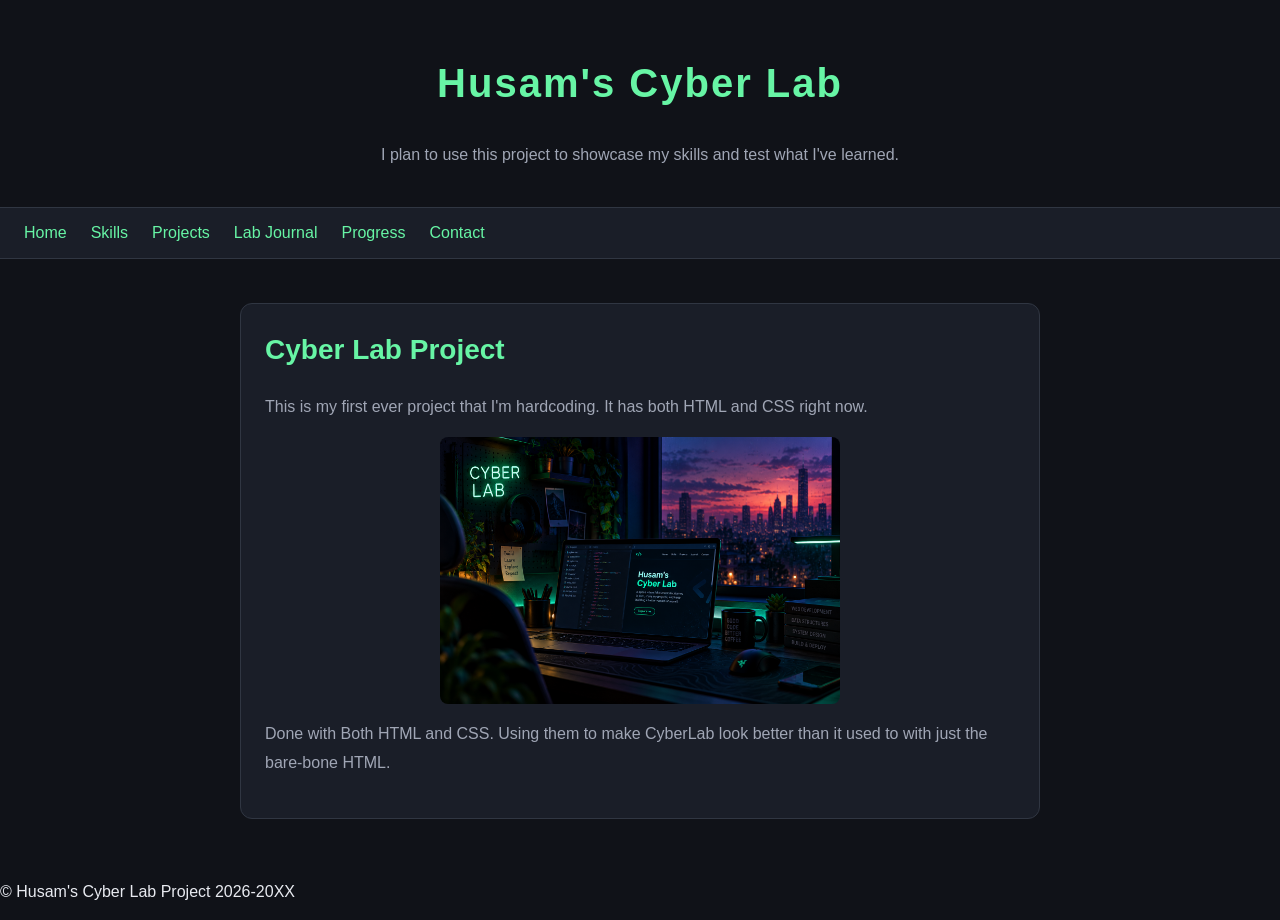
<file: index.html>
<!DOCTYPE html>
<html lang="en">
<head>
    <meta charset="UTF-8">
    <meta name="viewport" content="width=device-width, initial-scale=1.0">
    <title>Cyber-Lab</title>
    <link rel="stylesheet" href="css/style.css">
</head>
<body>

    <header>
        <h1 class="site-title">
            Husam's Cyber Lab
        </h1>
        <p>
            I plan to use this project to showcase my skills and test what I've learned.
        </p>
    </header>

    <nav>
        <a href="index.html">Home</a>
        <a href="skills.html">Skills</a>
        <a href="projects.html">Projects</a>
        <a href="journal.html">Lab Journal</a>
        <a href="progress.html">Progress</a>
        <a href="contact.html">Contact</a>
    </nav>

    <main>
        <section class="intro">
            <h2>Cyber Lab Project</h2>
            <p>This is my first ever project that I'm hardcoding. It has both HTML and CSS right now.</p>
            <img src="images/Cyber Lab Neon Developer Workspace.png" alt="Neon-lit cyber lab developer Workspace">
            <p>
                Done with Both HTML and CSS. Using them to make CyberLab look better than it used to with just the bare-bone HTML.
            </p>
        </section>
    </main>
    <footer>
        <p>© Husam's Cyber Lab Project 2026-20XX</p>
    </footer>
    
</body>
</html>
</file>
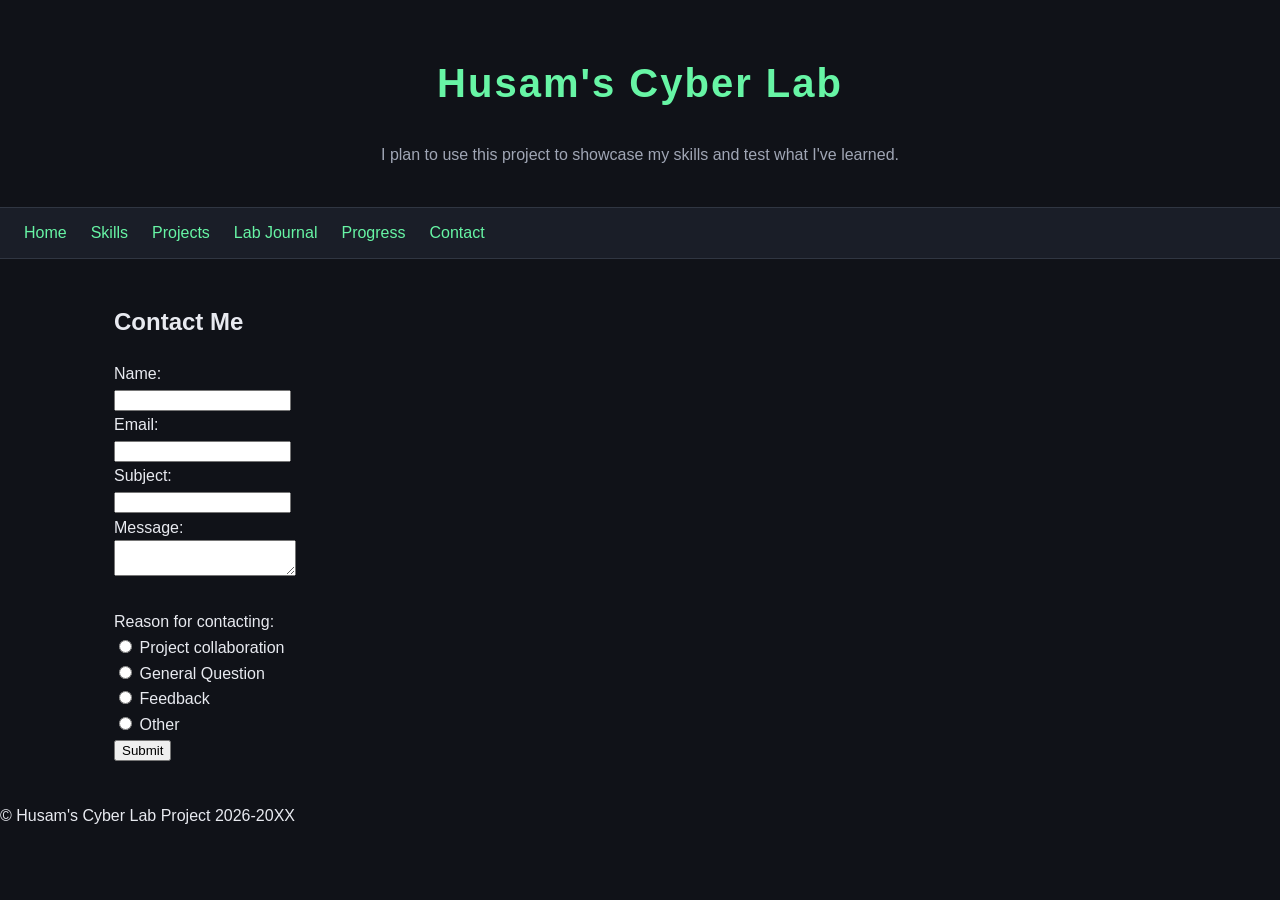
<file: contact.html>
<!DOCTYPE html>
<html lang="en">
<head>
    <meta charset="UTF-8">
    <meta name="viewport" content="width=device-width, initial-scale=1.0">
    <title>Cyber-Lab</title>
    <link rel="stylesheet" href="css/style.css">
</head>
<body>

    <header>
        <h1 class="site-title">
            Husam's Cyber Lab
        </h1>
        <p>
            I plan to use this project to showcase my skills and test what I've learned.
        </p>
    </header>

    <nav>
        <a href="index.html">Home</a>
        <a href="skills.html">Skills</a>
        <a href="projects.html">Projects</a>
        <a href="journal.html">Lab Journal</a>
        <a href="progress.html">Progress</a>
        <a href="contact.html">Contact</a>
    </nav>

    <main>
        <section>
            <h2>Contact Me</h2>
            <form action="" method="post">
                <label for="name">Name: </label><br>
                <input type="text" name="name" id="name" required><br>
                <label for="email">Email: </label><br>
                <input type="email" name="email" id="email" required><br>
                <label for="subject">Subject: </label><br>
                <input type="text" name="subject" id="subject" required><br>
                <label for="message">Message: </label><br>
                <textarea name="message" id="message" required></textarea><br><br>


                <label>Reason for contacting: </label><br>
                <input type="radio" name="reason" id="project" value="project" required>
                <label for="project">Project collaboration</label><br>
                <input type="radio" name="reason" id="question" value="question">
                <label for="question">General Question</label><br>
                <input type="radio" name="reason" id="feedback" value="feedback">
                <label for="feedback">Feedback</label><br>
                <input type="radio" name="reason" id="other" value="other">
                <label for="other">Other</label><br>
                
                <button type="submit">Submit</button>
            </form>
        </section>
    </main>
    <footer>
        <p>© Husam's Cyber Lab Project 2026-20XX</p>
    </footer>
    
</body>
</html>
</file>
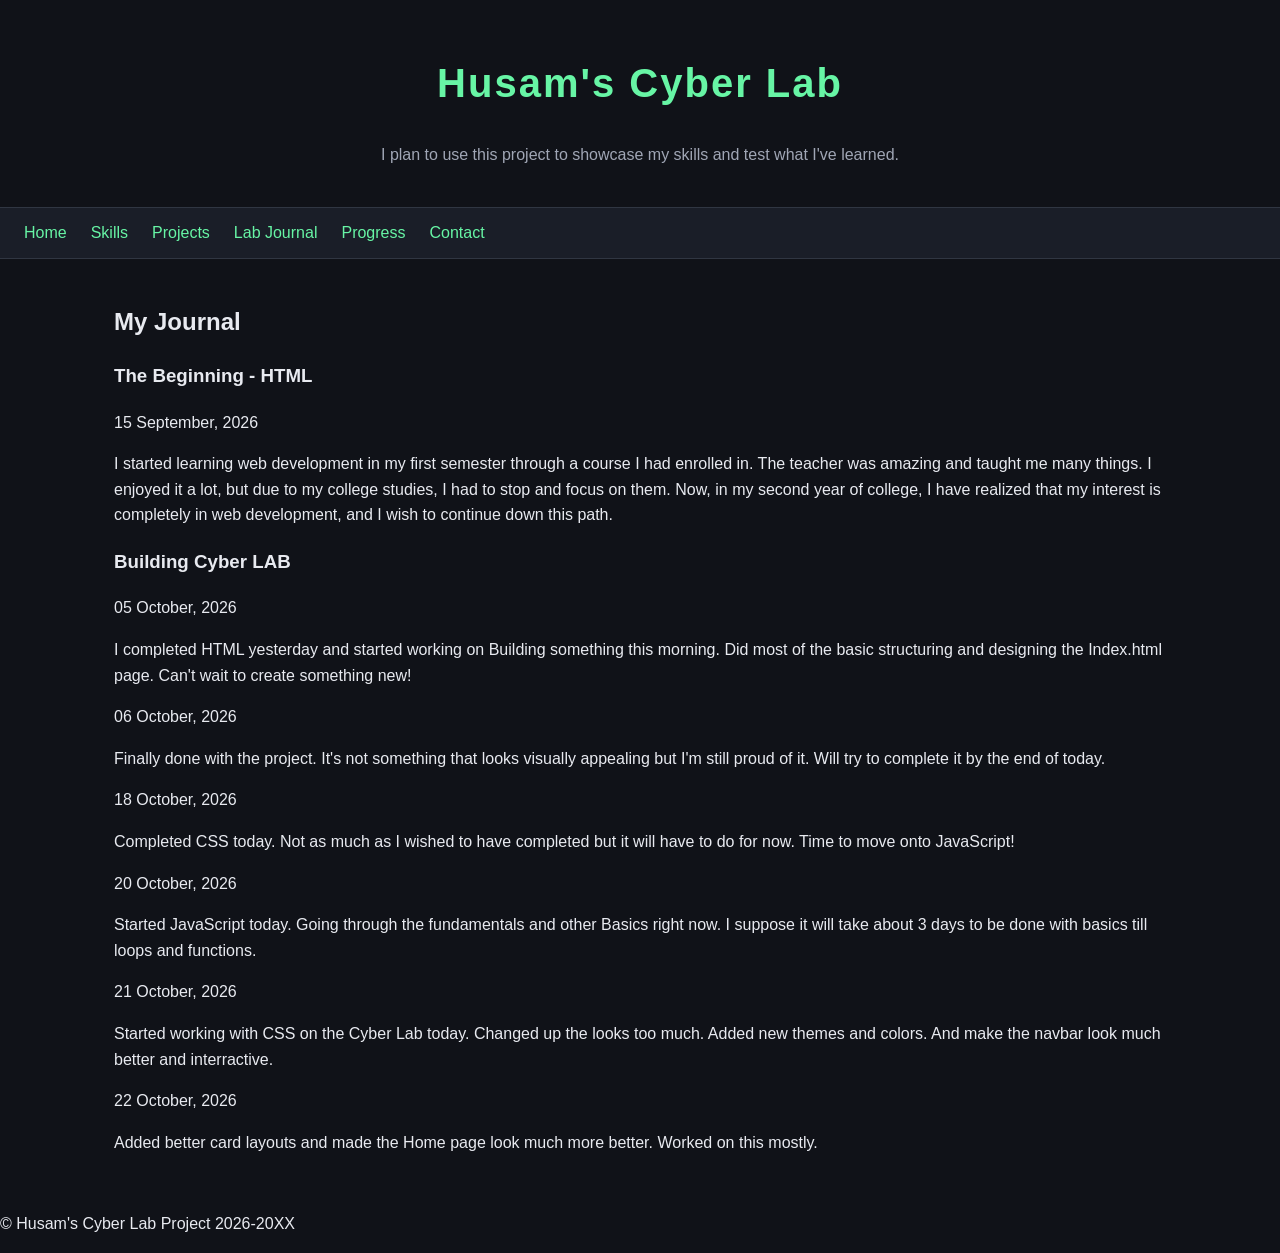
<file: journal.html>
<!DOCTYPE html>
<html lang="en">
<head>
    <meta charset="UTF-8">
    <meta name="viewport" content="width=device-width, initial-scale=1.0">
    <title>Cyber-Lab</title>
    <link rel="stylesheet" href="css/style.css">
</head>
<body>

    <header>
        <h1 class="site-title">
            Husam's Cyber Lab
        </h1>
        <p>
            I plan to use this project to showcase my skills and test what I've learned.
        </p>
    </header>

    <nav>
        <a href="index.html">Home</a>
        <a href="skills.html">Skills</a>
        <a href="projects.html">Projects</a>
        <a href="journal.html">Lab Journal</a>
        <a href="progress.html">Progress</a>
        <a href="contact.html">Contact</a>
    </nav>

    <main>
        <section>
            <h2>My Journal</h2>
            <article>
                <h3>The Beginning - HTML</h3>

                    <time datetime="2026-09-15">15 September, 2026</time>

                <p>I started learning web development in my first semester through a course I had enrolled in. 
                    The teacher was amazing and taught me many things. I enjoyed it a lot, but due to my college studies, 
                    I had to stop and focus on them. Now, in my second year of college, I have realized that my 
                    interest is completely in web development, and I wish to continue down this path.
                </p>
            </article>
            <article>
                <h3>Building Cyber LAB</h3>

                    <time datetime="2026-10-05">05 October, 2026</time>

                <p>
                    I completed HTML yesterday and started working on Building something this morning. Did most of the
                    basic structuring and designing the Index.html page. Can't wait to create something new!
                </p>


                    <time datetime="2026-10-06">06 October, 2026</time>

                <p>
                    Finally done with the project. It's not something that looks visually appealing but I'm still
                    proud of it. Will try to complete it by the end of today.
                </p>                
                
                <p>
                    <time datetime="2026-10-18">18 October, 2026</time>
                </p>

                <p>
                    Completed CSS today. Not as much as I wished to have completed but it will have to do for now. Time to move 
                    onto JavaScript!
                </p>

                <p>
                    <time datetime="2026-10-20">20 October, 2026</time>
                </p>
                <p>
                    Started JavaScript today. Going through the fundamentals and other Basics right now. I suppose it will take
                    about 3 days to be done with basics till loops and functions.
                </p>

                <p>
                    <time datetime="2026-10-21">21 October, 2026</time>
                </p>

                <p>
                    Started working with CSS on the Cyber Lab today. Changed up the looks too much. Added new themes and colors. And make the navbar look much better and interractive.
                </p>

                <p>
                    <time datetime="2026-10-22">22 October, 2026</time>
                </p>

                <p>
                    Added better card layouts and made the Home page look much more better. Worked on this mostly.
                </p>
            </article>

        </section>
    </main>
    <footer>
        <p>© Husam's Cyber Lab Project 2026-20XX</p>
    </footer>
    
</body>
</html>
</file>
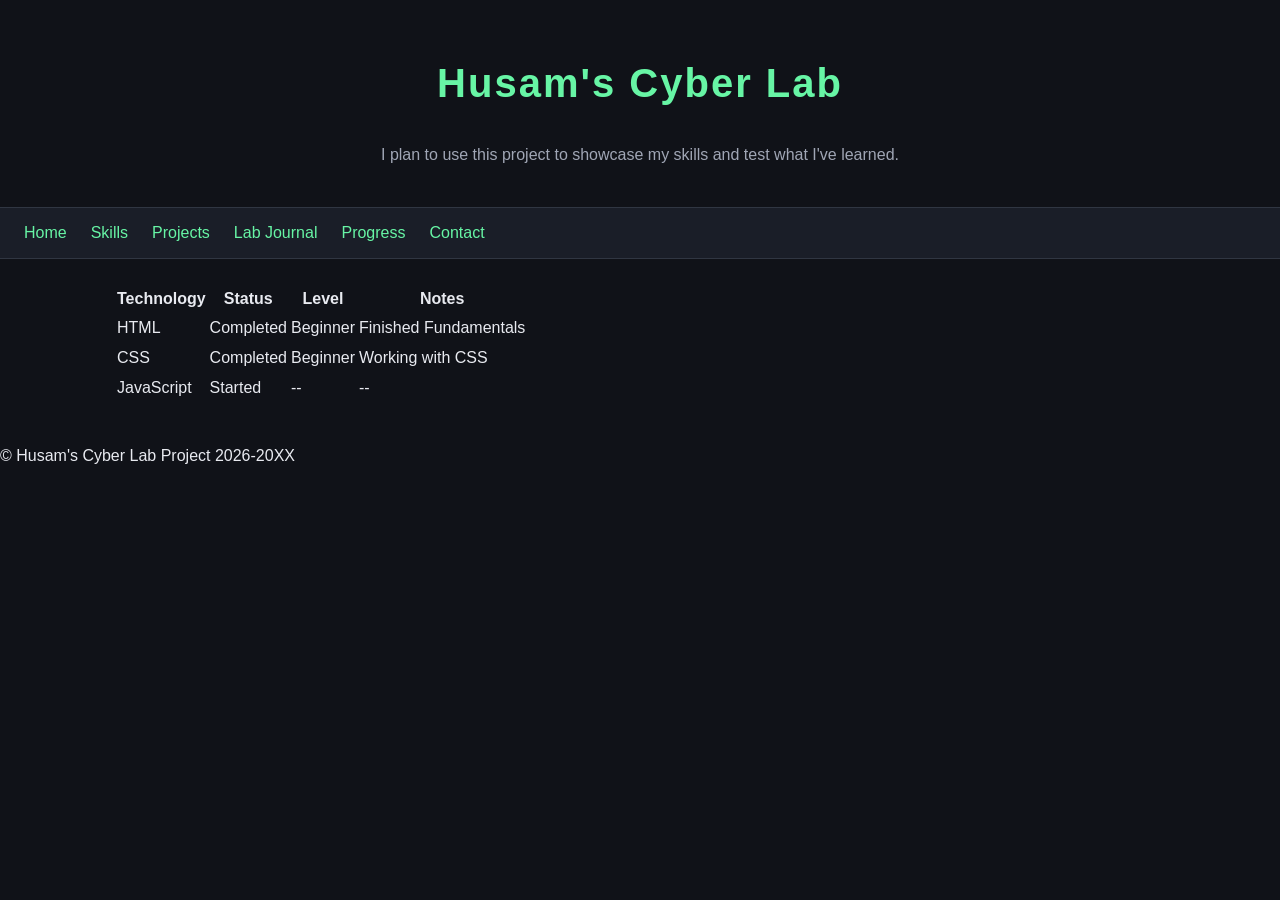
<file: progress.html>
<!DOCTYPE html>
<html lang="en">
<head>
    <meta charset="UTF-8">
    <meta name="viewport" content="width=device-width, initial-scale=1.0">
    <title>Cyber-Lab</title>
    <link rel="stylesheet" href="css/style.css">
</head>
<body>

    <header>
        <h1 class="site-title">
            Husam's Cyber Lab
        </h1>
        <p>
            I plan to use this project to showcase my skills and test what I've learned.
        </p>
    </header>

    <nav>
        <a href="index.html">Home</a>
        <a href="skills.html">Skills</a>
        <a href="projects.html">Projects</a>
        <a href="journal.html">Lab Journal</a>
        <a href="progress.html">Progress</a>
        <a href="contact.html">Contact</a>
    </nav>

    <main>
        <section>
            <table>
                <thead>
                    <tr>
                        <th>Technology</th>
                        <th>Status</th>
                        <th>Level</th>
                        <th>Notes</th>
                    </tr>
                </thead>
                <tbody>
                    <tr>
                        <td>HTML</td>
                        <td>Completed</td>
                        <td>Beginner</td>
                        <td>Finished Fundamentals</td>
                    </tr>
                    <tr>
                        <td>CSS</td>
                        <td>Completed</td>
                        <td>Beginner</td>
                        <td>Working with CSS</td>
                    </tr>
                    <tr>
                        <td>JavaScript</td>
                        <td>Started</td>
                        <td>--</td>
                        <td>--</td>
                    </tr>
                </tbody>
            </table>
        </section>
    </main>
    <footer>
        <p>© Husam's Cyber Lab Project 2026-20XX</p>
    </footer>
    
</body>
</html>
</file>
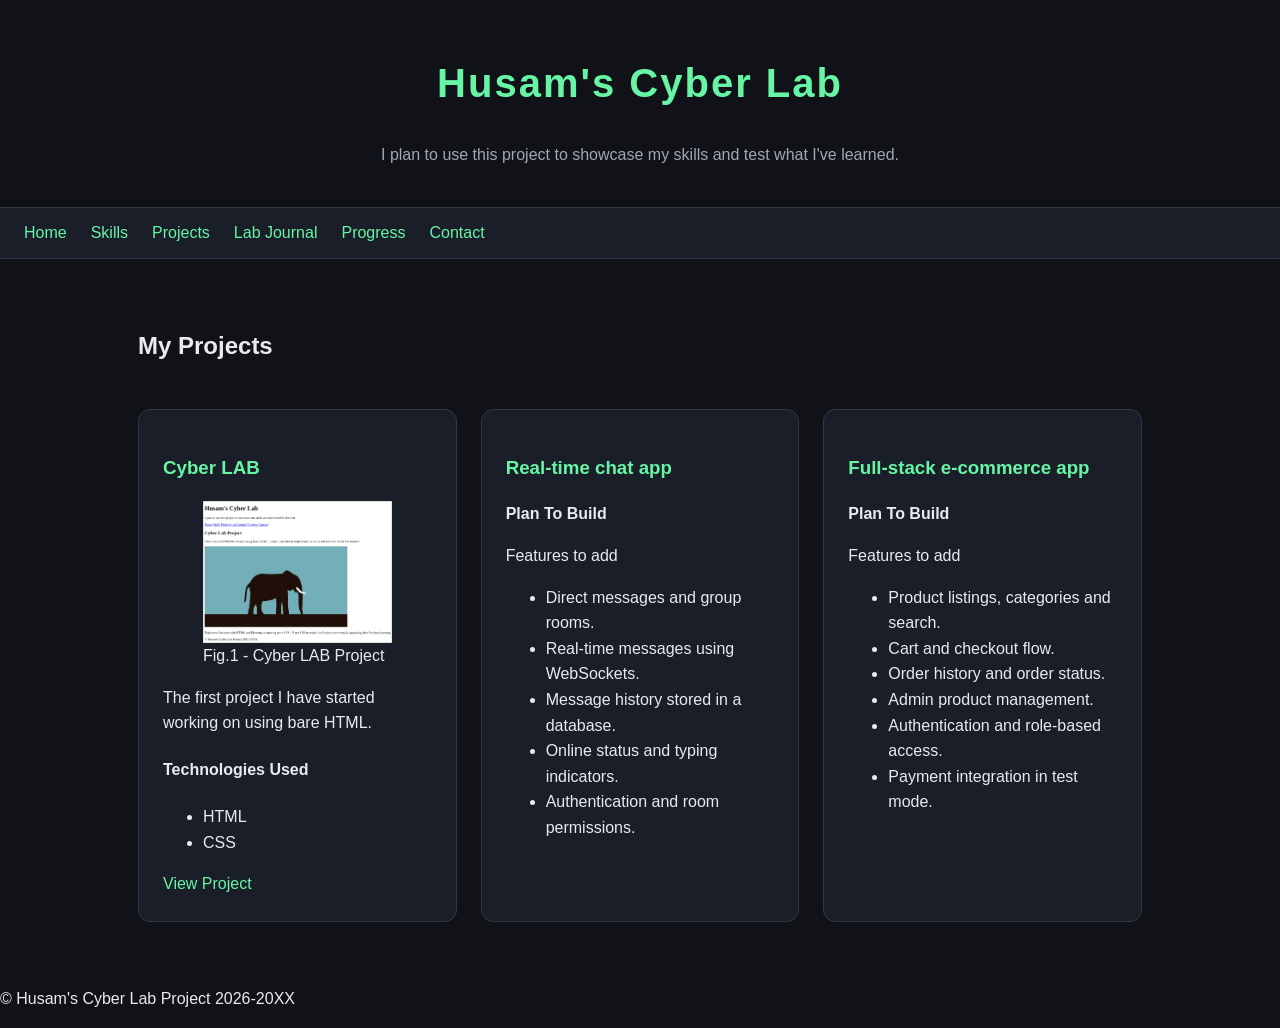
<file: projects.html>
<!DOCTYPE html>
<html lang="en">
<head>
    <meta charset="UTF-8">
    <meta name="viewport" content="width=device-width, initial-scale=1.0">
    <title>projects</title>
    <link rel="stylesheet" href="css/style.css">
</head>
<body>
    <header>
        <h1 class="site-title">
            Husam's Cyber Lab
        </h1>
        <p>
            I plan to use this project to showcase my skills and test what I've learned.
        </p>
    </header>
    <nav>
        <a href="index.html">Home</a>
        <a href="skills.html">Skills</a>
        <a href="projects.html">Projects</a>
        <a href="journal.html">Lab Journal</a>
        <a href="progress.html">Progress</a>
        <a href="contact.html">Contact</a>
    </nav>
    <main>
        <section class="projects-section">
            <h2>My Projects</h2>
            <article class="project-card">
                <h3>Cyber LAB</h3>
                <figure>
                    <img src="images/cyberLab.png" alt="Project Image">
                    <figcaption>Fig.1 - Cyber LAB Project</figcaption>
                </figure>
                <p>The first project I have started working on using bare HTML.</p>
                <h4>Technologies Used</h4>
                <ul>
                    <li>HTML</li>
                    <li>CSS</li>
                    <!-- <li>JavaScript</li> -->
                </ul>
                <a href="#">View Project</a>
            </article>
            <article class="project-card">
                <h3>Real-time chat app</h3>
                <p><b>Plan To Build</b></p>
                <p>Features to add
                    <ul>
                        <li>Direct messages and group rooms.</li>
                        <li>Real-time messages using WebSockets.</li>
                        <li>Message history stored in a database.</li>
                        <li>Online status and typing indicators.</li>
                        <li>Authentication and room permissions.</li>
                    </ul>
                </p>
            </article>
            <article class="project-card">
                <h3>Full-stack e-commerce app</h3>
                <p><b>Plan To Build</b></p>
                <p>Features to add
                    <ul>
                        <li>Product listings, categories and search.</li>
                        <li>Cart and checkout flow.</li>
                        <li>Order history and order status.</li>
                        <li>Admin product management. </li>
                        <li>Authentication and role-based access. </li>
                        <li>Payment integration in test mode.</li>
                    </ul>
                </p>
            </article>
        </section>
    </main>
    <footer>
        <p>© Husam's Cyber Lab Project 2026-20XX</p>
    </footer>
</body>
</html>
</file>
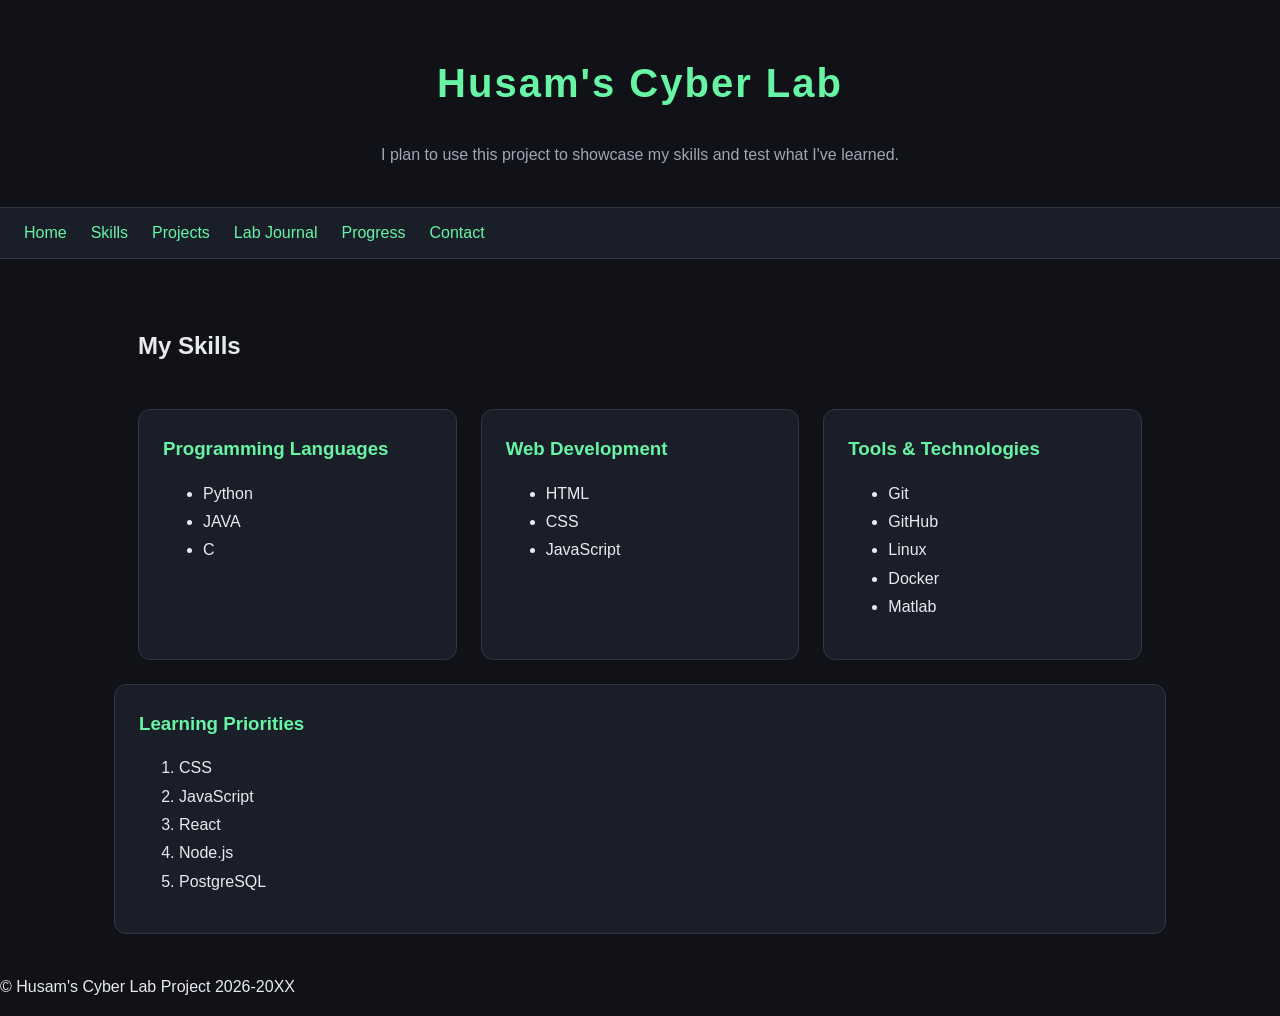
<file: skills.html>
<!DOCTYPE html>
<html lang="en">
<head>
    <meta charset="UTF-8">
    <meta name="viewport" content="width=device-width, initial-scale=1.0">
    <title>skills</title>
    <link rel="stylesheet" href="css/style.css">
</head>
<body>
    <header>
            <h1 class="site-title">
            Husam's Cyber Lab
            </h1>
            <p>
                I plan to use this project to showcase my skills and test what I've learned.
            </p>
    </header>
    <nav>
        <a href="index.html">Home</a>
        <a href="skills.html">Skills</a>
        <a href="projects.html">Projects</a>
        <a href="journal.html">Lab Journal</a>
        <a href="progress.html">Progress</a>
        <a href="contact.html">Contact</a>
    </nav>
    <main>
        <section class="skills-section">
            <h2 class="skills-heading">My Skills</h2>
            <div class="skill-cards">
            <h3>Programming Languages</h3>
            <ul>
                <li>Python</li>
                <li>JAVA</li>
                <li>C</li>
            </ul>
            </div>
            <div class="skill-cards">
                <h3>Web Development</h3>
            <ul>
                <li>HTML</li>
                <li>CSS</li>
                <li>JavaScript</li>
            </ul>
            </div>
            <div class="skill-cards">    
                <h3>Tools & Technologies</h3>
            <ul>
                <li>Git</li>
                <li>GitHub</li>
                <li>Linux</li>
                <li>Docker</li>  
                <li>Matlab</li>              
            </ul>
            </div>
        </section>
        <section>
            <div class="skill-cards">
            <h3>Learning Priorities</h3>
                <ol>
                    <li>CSS</li>
                    <li>JavaScript</li>
                    <li>React</li>
                    <li>Node.js</li>
                    <li>PostgreSQL</li>
                </ol>
            </div>
            </section>
    </main>
    <footer>
        <p>© Husam's Cyber Lab Project 2026-20XX</p>
    </footer>

</body>
</html>
</file>
<file: css/style.css>
:root {
    --bg: #101218;
    --surface:#1A1E28;
    --accent: #67F5A5;
    --text: #E8EAF0;
	--border:#303642;
}

* {
    box-sizing: border-box;
}

body {
	background-color: var(--bg);
	color: var(--text);
	margin: 0;
	font-family: Arial, Helvetica, sans-serif;
	font-size: 16px;
	line-height: 1.6;
	
}
.site-title{
	color: var(--accent);
	font-size: 2.5rem;
	letter-spacing: 2px;
}

main{
	padding: 24px;
	max-width: 1100px;
	margin: auto;
}

nav{
	background-color: var(--surface);
	border-bottom: 1px solid var(--border);
	padding: 12px 24px;
	display: flex;
	align-items: center;
	gap: 24px;
	
}

nav a{
	text-decoration: none;
	color: var(--accent);
	transition: color 0.2s;
}

nav a:hover{
	color: white;
	background-color:var(--surface); /*Doesnt really make any difference*/
	text-shadow: 0 0 8px var(--accent);
}

header{
	padding: 24px;
	text-align: center;
	border-bottom: 1px solid var(--border);
}

header p{
	font-size: 1rem;
	color: #A0A6B5;
}

.intro{
	margin: 20px auto;
	padding: 24px;
	border: 1px solid var(--border);
	border-radius: 12px;
	background-color: var(--surface);
	max-width: 800px;
}

.intro h2{
	color: var(--accent);
	margin-top: 0;
	font-size: 1.75rem;
	margin-bottom: 20px;
}

.intro p{
	color: #A0A6B5;
	font-size: 1rem;
	margin-bottom: 16px;
	line-height: 1.8;
}

.intro img{
	width: 100%;
	max-width: 400px;
	height: auto;
	border-radius: 8px;
	display: block;
	margin: 0 auto;
}

.projects-section{
	display: grid;
	max-width: 1100px;
	margin: 0 auto;
	padding: 24px;
	grid-template-columns: repeat(auto-fit, minmax(280px, 1fr));
	gap: 24px;
}
.projects-section > h2{
	grid-column: 1/-1; /*Allows the heading to take up the entire*/
}

.project-card{
	background-color: var(--surface);
	border: 1px solid var(--border);
	border-radius: 12px;
	padding: 24px;
}

.project-card img{
	width: 100%;
	max-width: 400px;
	height: auto;
	display: block;
	margin: 0 auto;
}

.project-card h3{
	color: var(--accent);
}

.project-card a{
	text-decoration: none;
	color: var(--accent);
	transition: color 0.2s;

}

.project-card a:hover{
	color: white;
	text-shadow: 0 0 8px var(--accent);
}

.skills-section{
	max-width: 1100px;
	margin: 0 auto;
	padding: 24px;
	display: grid;
	grid-template-columns: repeat(auto-fit, minmax(280px, 1fr));
	gap: 24px;

}

.skill-cards{
	background-color: var(--surface);	
	border: 1px solid var(--border);
	border-radius: 12px;
	padding: 24px;

}
.skill-cards h3{
	color: var(--accent);
	margin-top: 0;
	
}

.skill-cards li{
	line-height: 1.4;
	margin-bottom: 6px;
}

.skills-heading {
    grid-column: 1 / -1;
}
</file>
